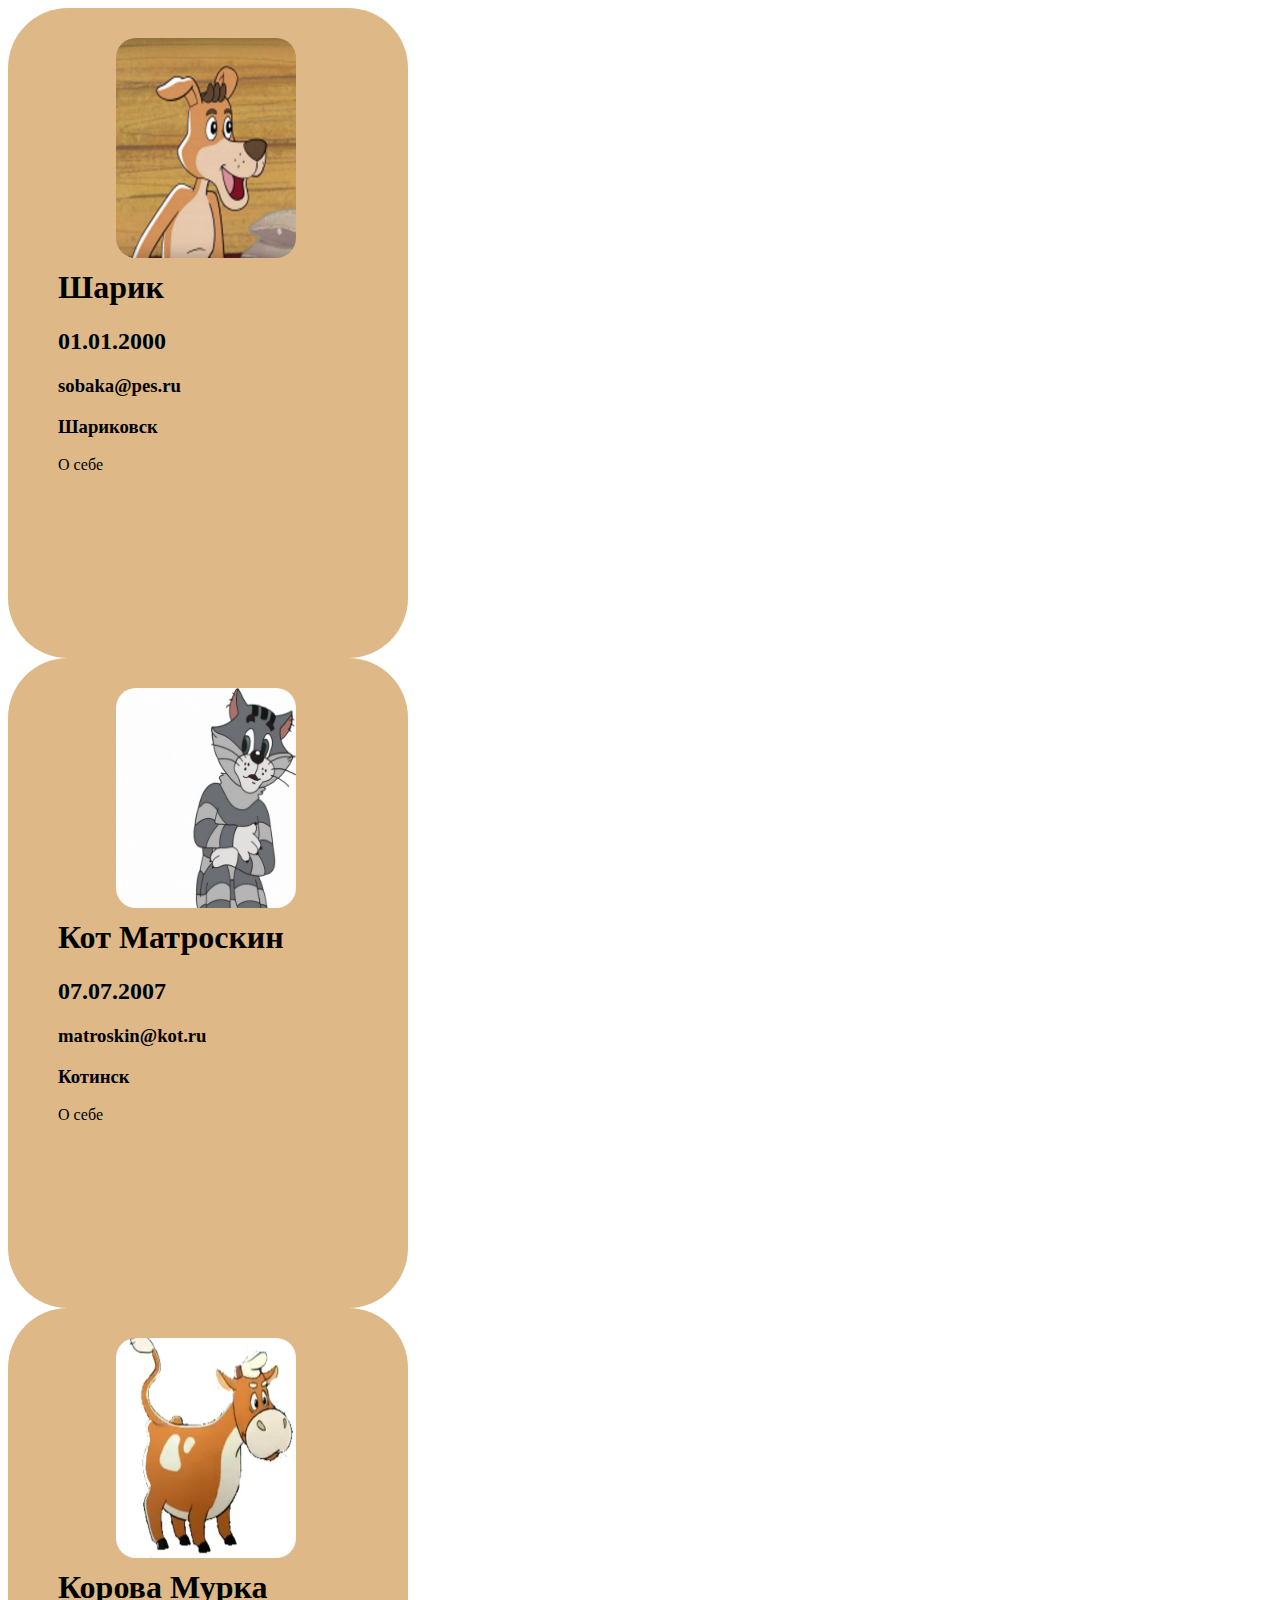
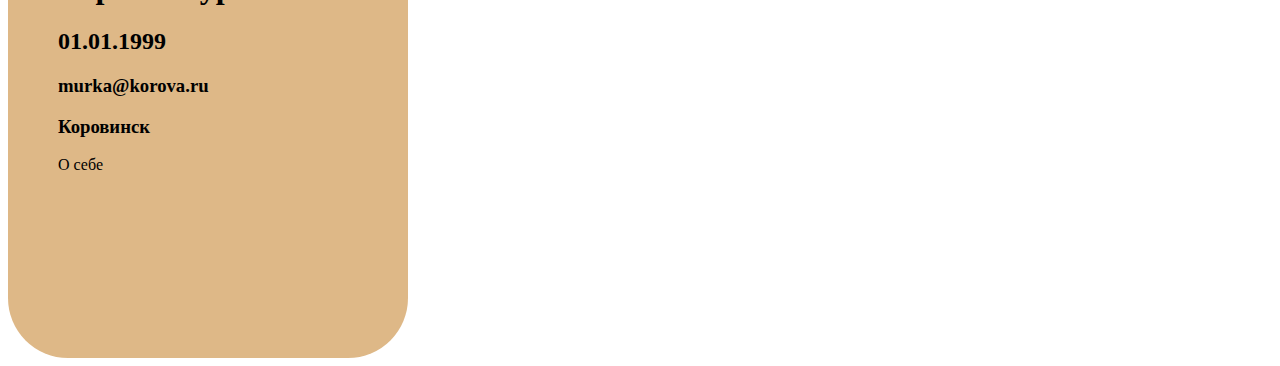
<file: index.html>
<!DOCTYPE html>
<html lang="en">
<head>
    <meta charset="UTF-8">
    <title>Первый сайт</title>
    <link rel="stylesheet" href="style.css">
</head>
<body>

<div class="card">
 <div class="photo">
       <img src="pes.jpeg">
   </div>

   <div class="info">
       <h1>Шарик</h1>
       <h2>01.01.2000</h2>
       <h3>sobaka@pes.ru</h3>
       <h3>Шариковск</h3>
       <p> О себе </p>
   </div>

</div>
<div class="card">
 <div class="photo">
       <img src="cot.jpg">
   </div>

   <div class="info">
       <h1>Кот Матроскин</h1>
       <h2>07.07.2007</h2>
       <h3>matroskin@kot.ru</h3>
       <h3>Котинск</h3>
       <p> О себе </p>
   </div>

</div>

<div class="card">
 <div class="photo">
       <img src="korova.jpg">
   </div>

   <div class="info">
       <h1>Корова Мурка</h1>
       <h2>01.01.1999</h2>
       <h3>murka@korova.ru</h3>
       <h3>Коровинск</h3>
       <p> О себе </p>
   </div>

</div>

</body>
</html>
</file>
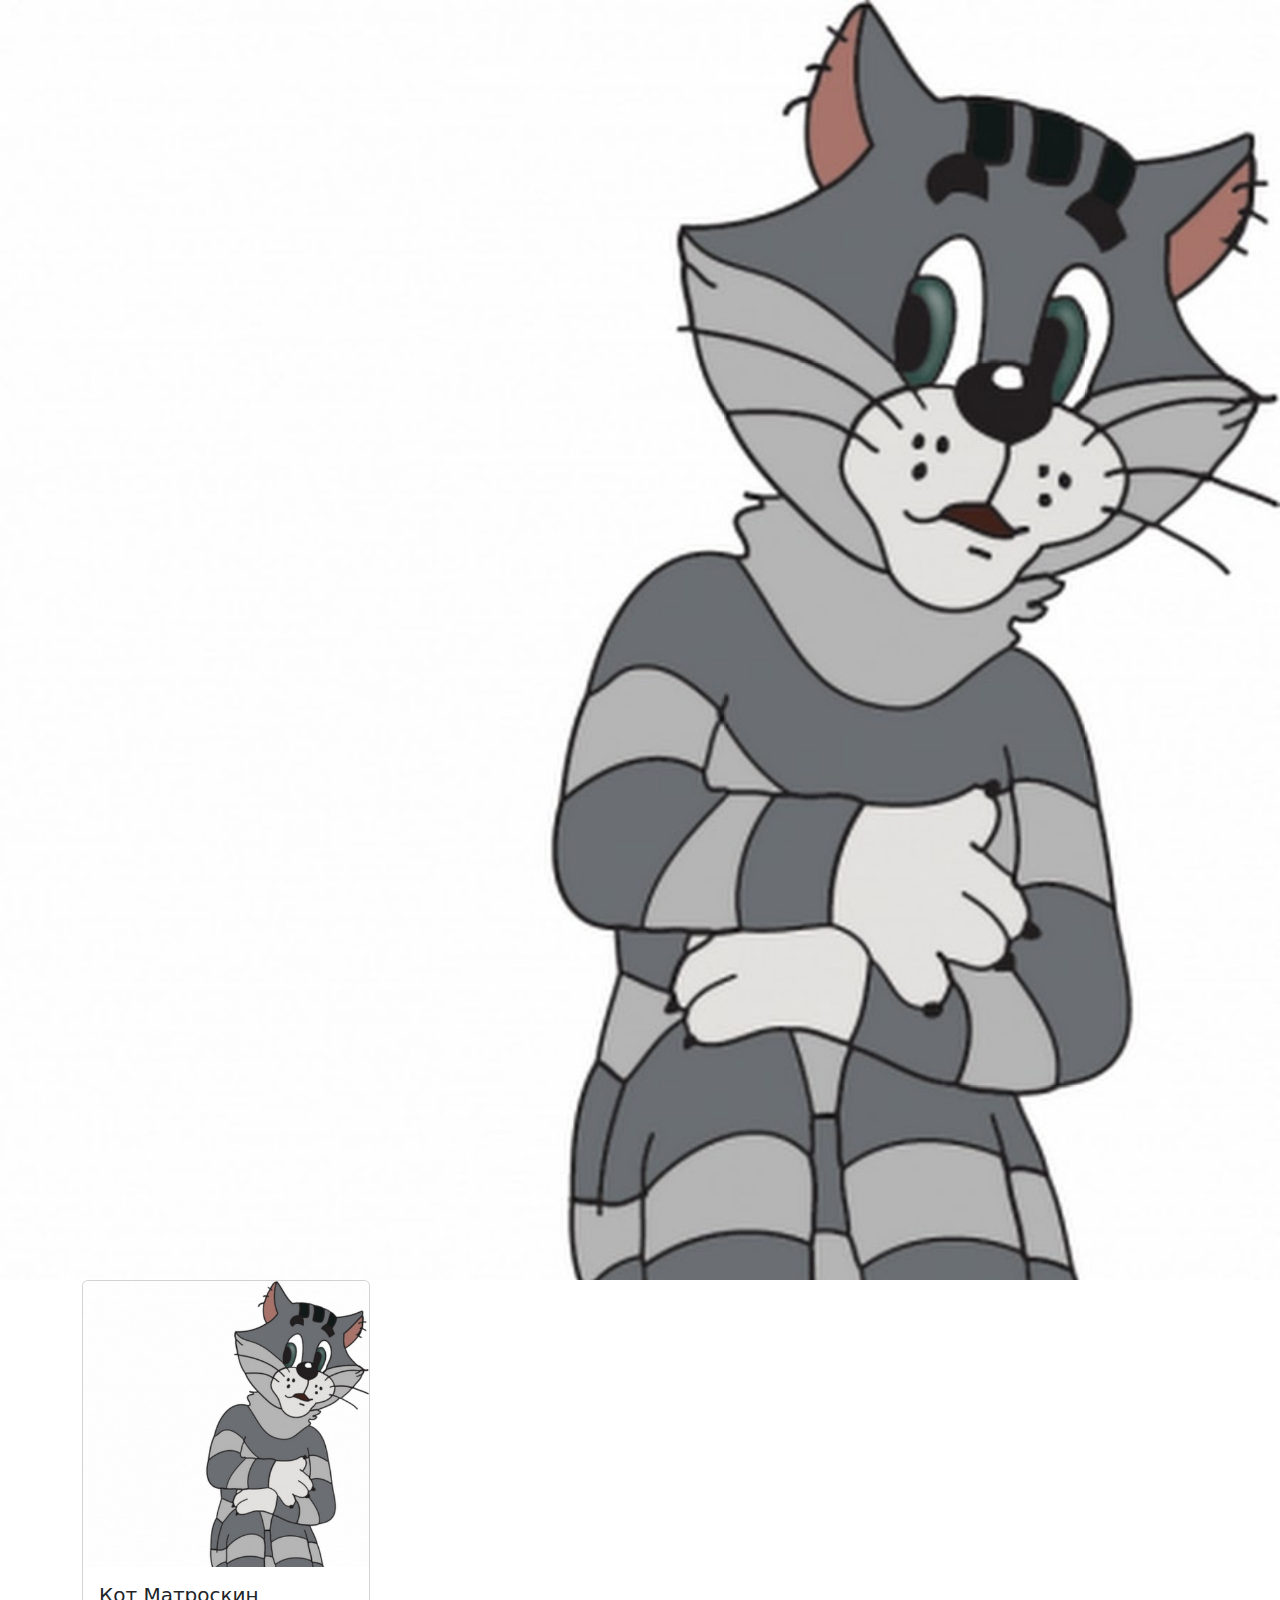
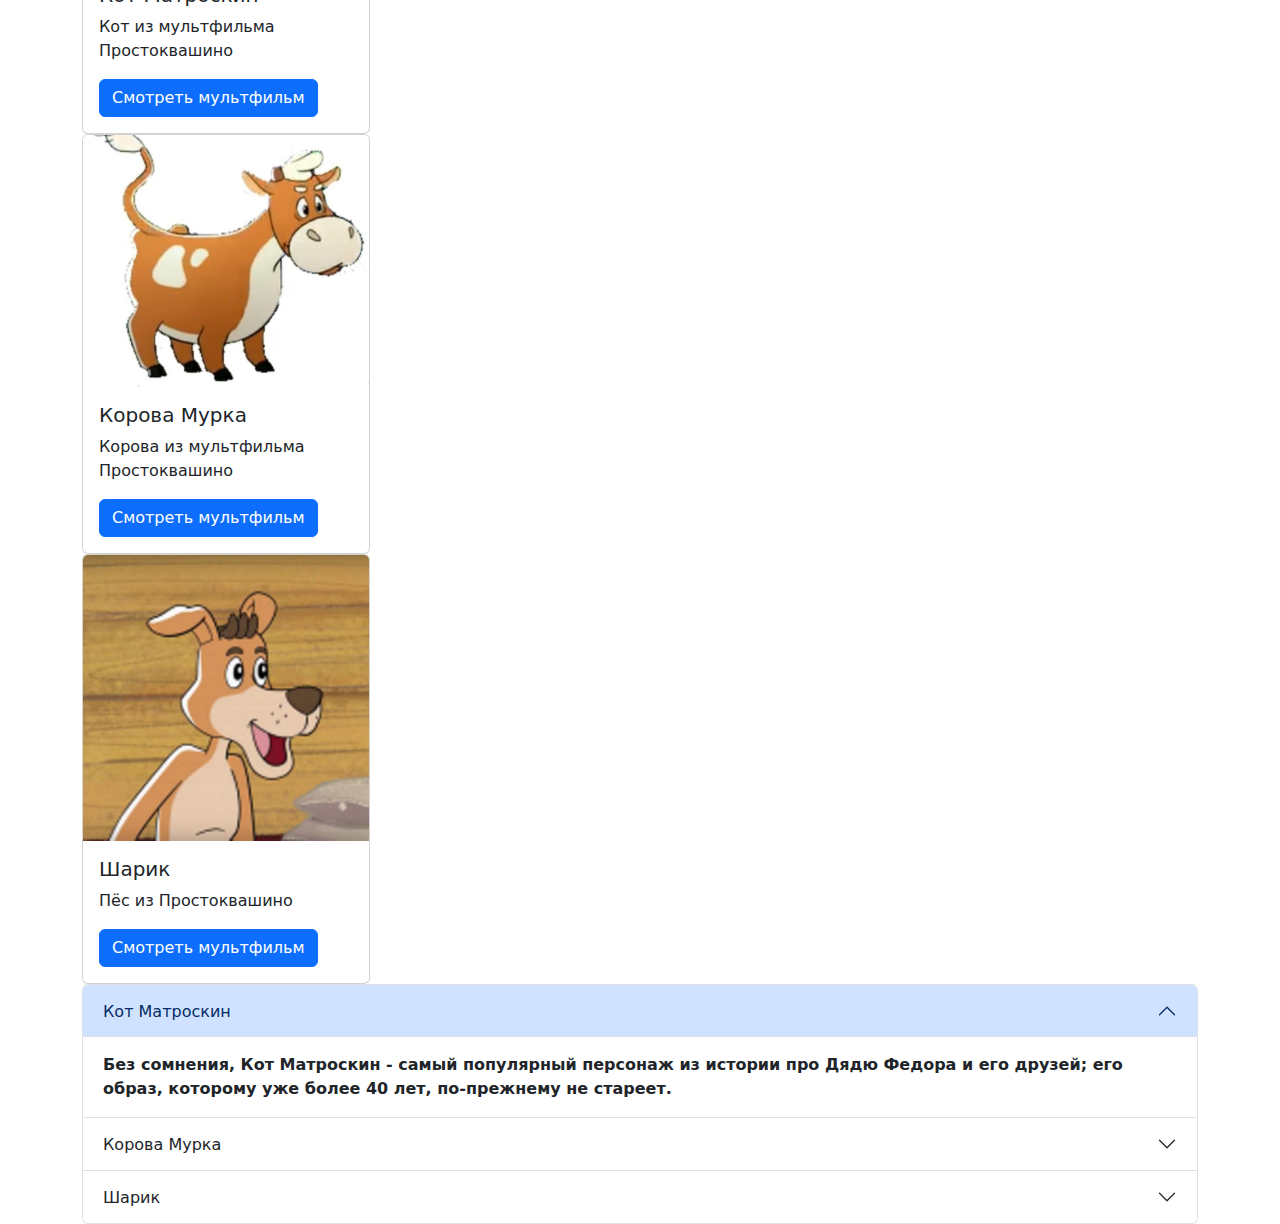
<file: main.html>
<!DOCTYPE html>
<html lang="en">
<head>
    <meta charset="UTF-8">
    <title>Мой сайт</title>
    <link href="https://cdn.jsdelivr.net/npm/bootstrap@5.3.3/dist/css/bootstrap.min.css" rel="stylesheet" integrity="sha384-QWTKZyjpPEjISv5WaRU9OFeRpok6YctnYmDr5pNlyT2bRjXh0JMhjY6hW+ALEwIH" crossorigin="anonymous">
</head>
<body>
 <div id="carouselExampleAutoplaying" class="carousel slide" data-bs-ride="carousel">
     <div class="carousel-inner">
         <div class="carousel-item active">
             <img src="cot.jpg" class="d-block w-100" alt="...">
         </div>
         <div class="carousel-item">
             <img src="korova.jpg" class="d-block w-100" alt="...">
         </div>
         <div class="carousel-item">
             <img src="pes.jpeg" class="d-block w-100" alt="...">
         </div>
     </div>
     <button class="carousel-control-prev" type="button" data-bs-target="#carouselExampleAutoplaying" data-bs-slide="prev">
    <span class="carousel-control-prev-icon" aria-hidden="true"></span>
    <span class="visually-hidden">Предыдущий</span>
  </button>
  <button class="carousel-control-next" type="button" data-bs-target="#carouselExampleAutoplaying" data-bs-slide="next">
    <span class="carousel-control-next-icon" aria-hidden="true"></span>
    <span class="visually-hidden">Следующий</span>
  </button>
</div>

 <div class="container">
     <div class="row">
         <div class="col-sm-12 col-md-6 col-lg-4">
             <div class="card" style="width: 18rem;">
                 <img src="cot.jpg" class="card-img-top" alt="...">
                 <div class="card-body">
                     <h5 class="card-title">Кот Матроскин</h5>
                     <p class="card-text">Кот из мультфильма Простоквашино</p>
                     <a href="#" class="btn btn-primary">Смотреть мультфильм</a>
                 </div>
             </div>
         <div class="col-sm-12 col-md-6 col-lg-4">
             <div class="card" style="width: 18rem;">
  <img src="korova.jpg" class="card-img-top" alt="...">
  <div class="card-body">
    <h5 class="card-title">Корова Мурка</h5>
    <p class="card-text">Корова из мультфильма Простоквашино</p>
    <a href="#" class="btn btn-primary">Смотреть мультфильм</a>
  </div>
</div>
         </div>
             <div class="col-sm-12 col-md-6 col-lg-4">
             <div class="card" style="width: 18rem;">
  <img src="pes.jpeg" class="card-img-top" alt="...">
  <div class="card-body">
    <h5 class="card-title">Шарик</h5>
    <p class="card-text">Пёс из Простоквашино</p>
    <a href="#" class="btn btn-primary">Смотреть мультфильм</a>
  </div>
</div>
         </div>

     </div>
 </div>

     <div class="accordion" id="accordionExample">
  <div class="accordion-item">
    <h2 class="accordion-header">
      <button class="accordion-button" type="button" data-bs-toggle="collapse" data-bs-target="#collapseOne" aria-expanded="true" aria-controls="collapseOne">
        Кот Матроскин
      </button>
    </h2>
    <div id="collapseOne" class="accordion-collapse collapse show" data-bs-parent="#accordionExample">
      <div class="accordion-body">
        <strong>Без сомнения, Кот Матроскин - самый популярный персонаж из истории про Дядю Федора и его друзей; его образ, которому уже более 40 лет, по-прежнему не стареет.</strong>
      </div>
    </div>
  </div>
  <div class="accordion-item">
    <h2 class="accordion-header">
      <button class="accordion-button collapsed" type="button" data-bs-toggle="collapse" data-bs-target="#collapseTwo" aria-expanded="false" aria-controls="collapseTwo">
        Корова Мурка
      </button>
    </h2>
    <div id="collapseTwo" class="accordion-collapse collapse" data-bs-parent="#accordionExample">
      <div class="accordion-body">
        <strong>Мурка — корова из мультфильма «Трое из Простоквашино». Это белая корова с коричневыми пятнами, небольшими рогами и копытами, а также хвостом с коричневой кисточкой на конце. Мурка довольно добрая. Она любит пожевать занавески и не любит дождливые дни.</strong>
      </div>
    </div>
  </div>
  <div class="accordion-item">
    <h2 class="accordion-header">
      <button class="accordion-button collapsed" type="button" data-bs-toggle="collapse" data-bs-target="#collapseThree" aria-expanded="false" aria-controls="collapseThree">
        Шарик
      </button>
    </h2>
    <div id="collapseThree" class="accordion-collapse collapse" data-bs-parent="#accordionExample">
      <div class="accordion-body">
        <strong>Шарик — говорящий пёс, популярный персонаж произведений детского писателя Эдуарда Успенского.

Впервые появился в повести «Дядя Фёдор, пёс и кот» в 1973 году.

Шарик — бездомный добродушный деревенский пёс, обретший хозяина — Дядю Фёдора, друзей и крышу над головой. Ранее он охранял дачу у профессора Сёмина Ивана Трофимовича, который составлял «охотничье-собачий» словарь. Тогда он и научился разговаривать.</strong>
      </div>
    </div>
  </div>
</div>




<script src="https://cdn.jsdelivr.net/npm/bootstrap@5.3.3/dist/js/bootstrap.bundle.min.js" integrity="sha384-YvpcrYf0tY3lHB60NNkmXc5s9fDVZLESaAA55NDzOxhy9GkcIdslK1eN7N6jIeHz" crossorigin="anonymous"></script>
</body>
</html>
</file>
<file: style.css>
.card{
   width: 400px;
   height: 650px;
   background-color: burlywood;
   border-radius: 60px;
}

.photo {
   height: 20%;
   padding: 30px;
   # padding - это внутренний отступ
   # Для внешних отступов используется margin
}
.info {
   padding: 50px;
   height: 40%;
}
img {
   position: relative;
   left:23%;
   border-radius: 20px;
   width: 180px;
   height: 220px;
}
</file>
